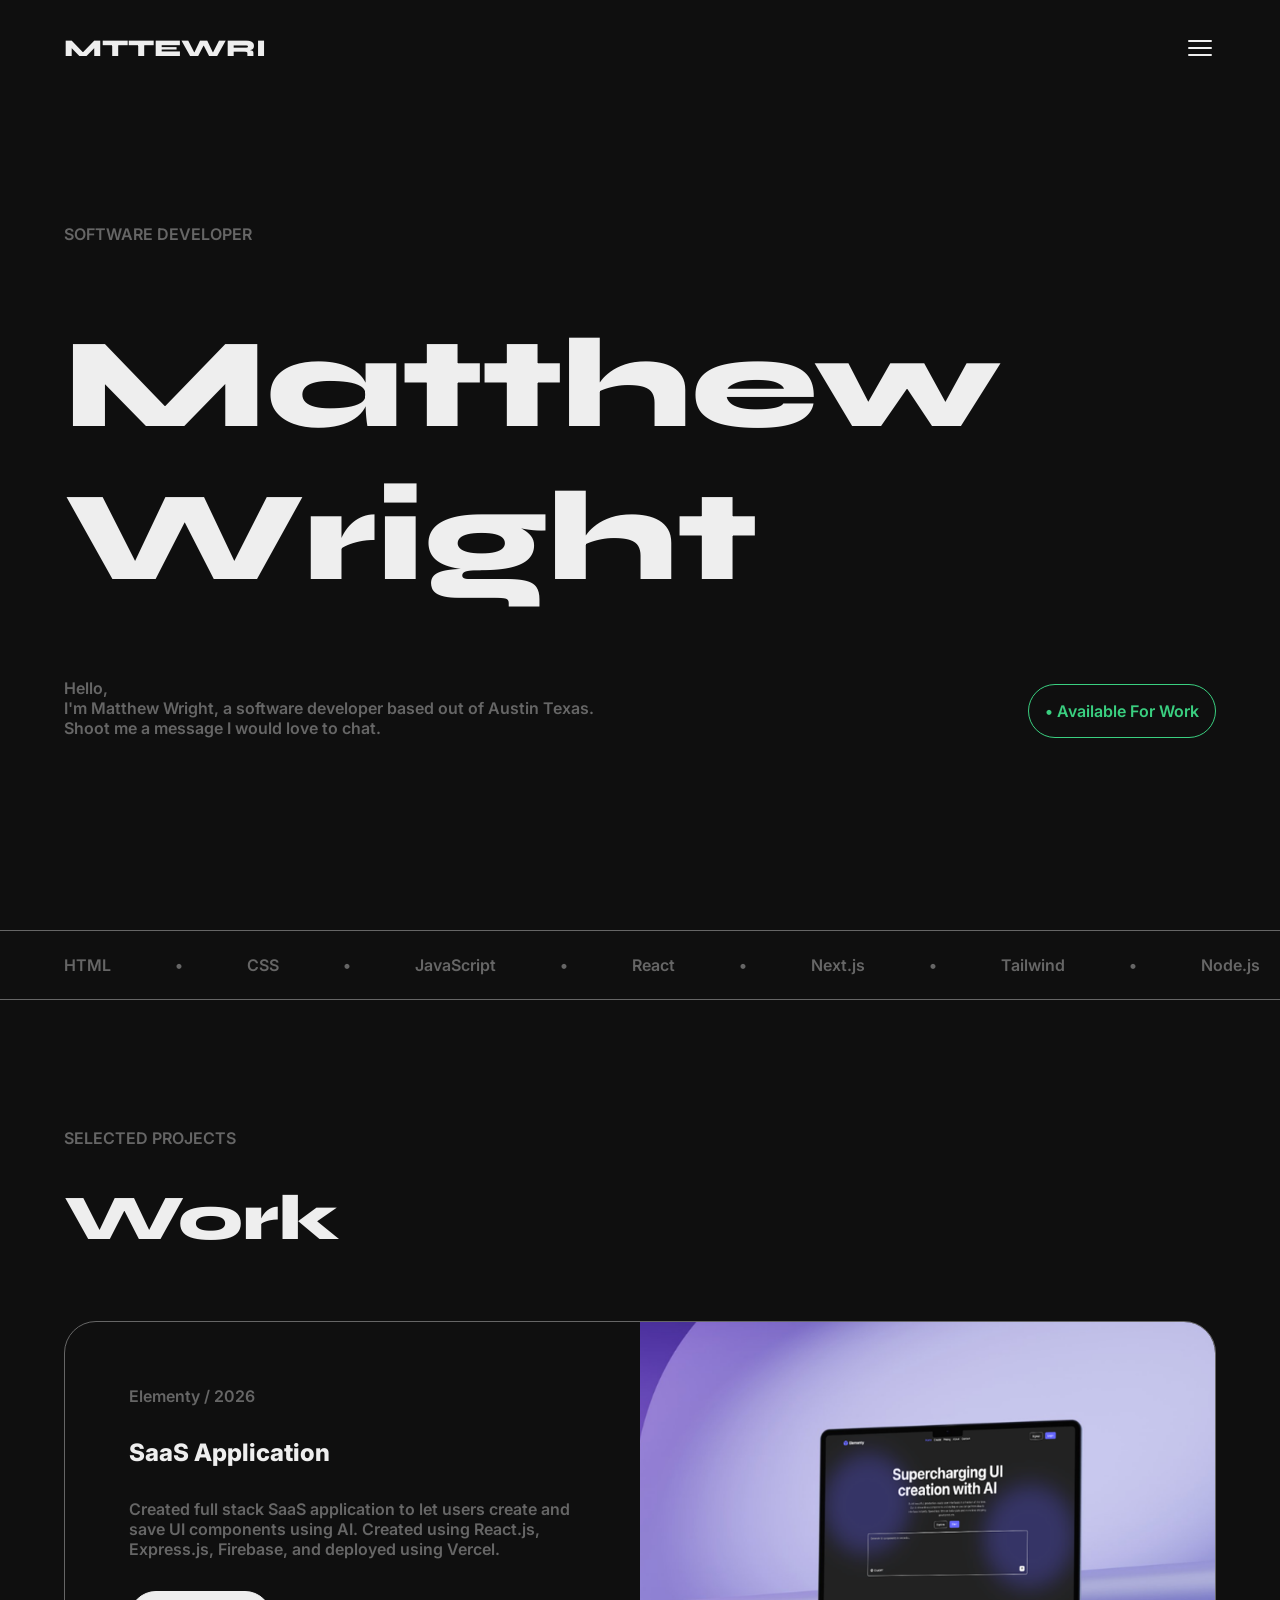
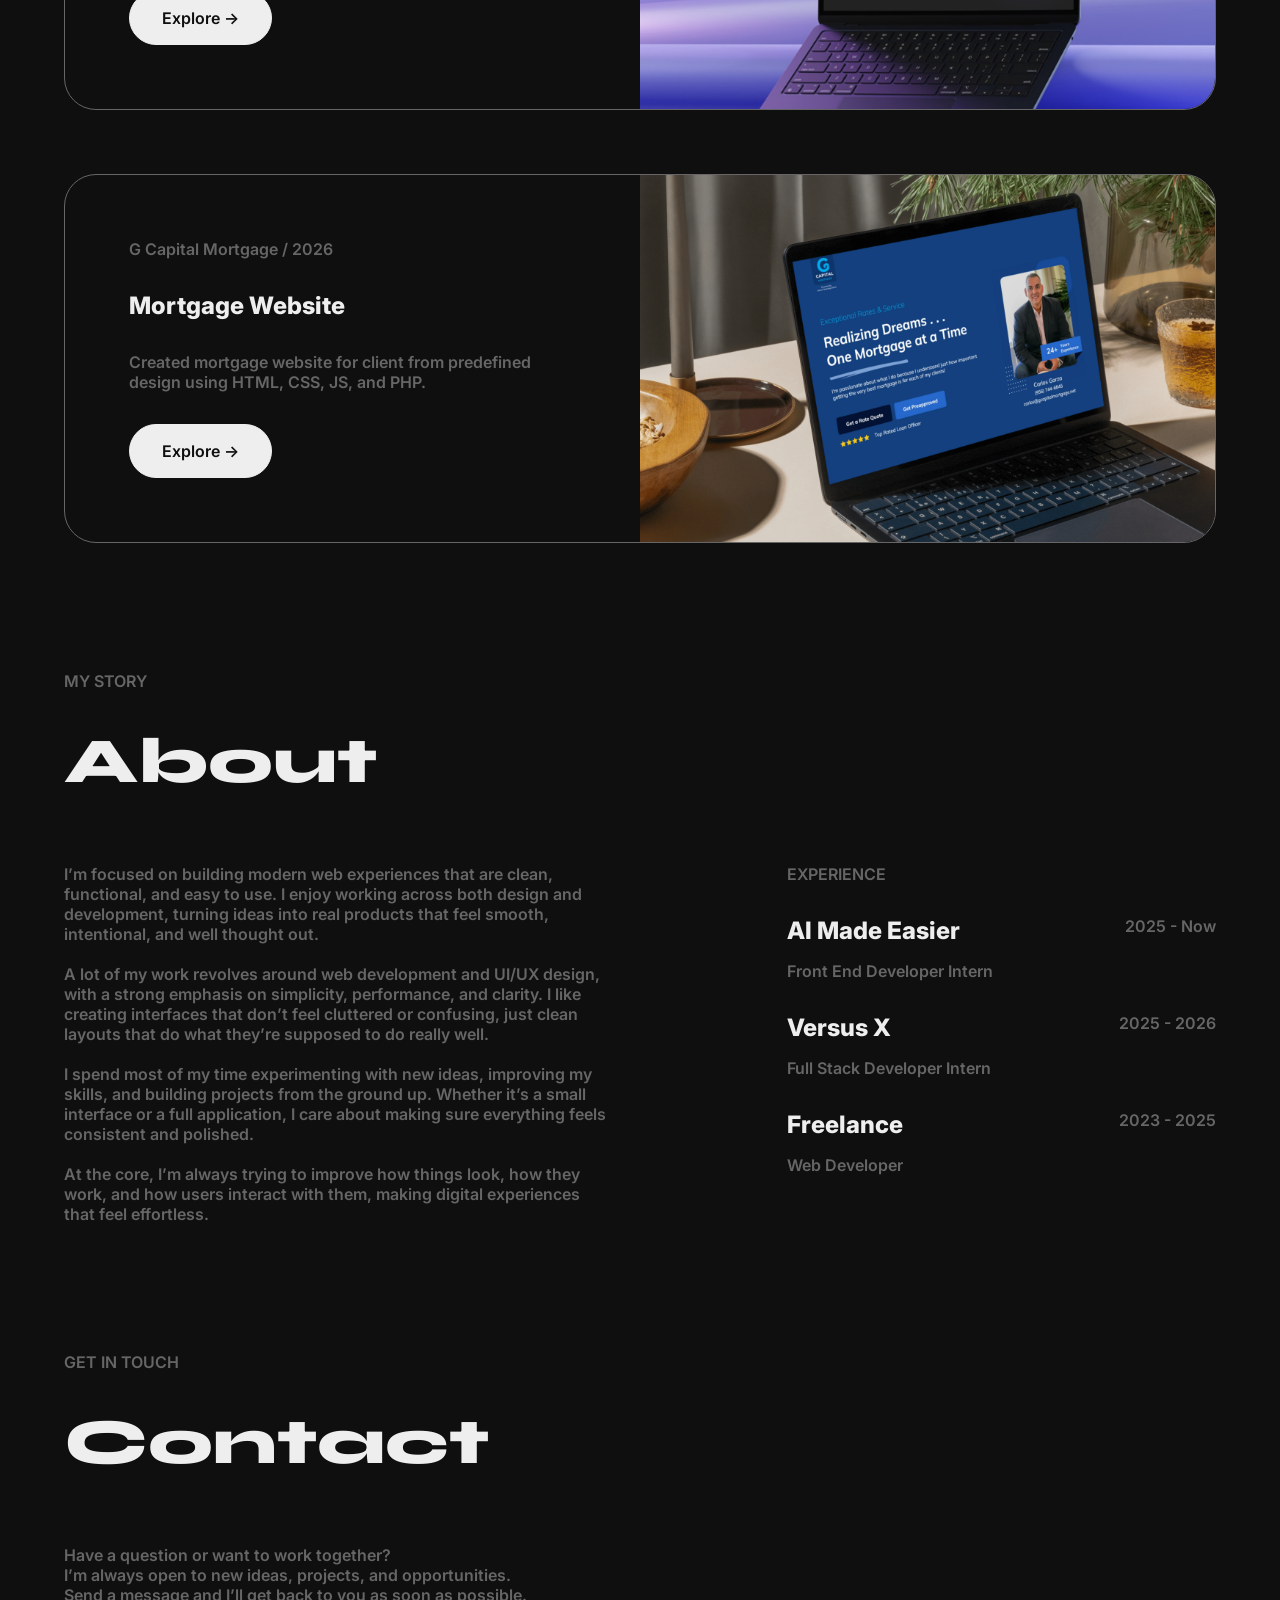
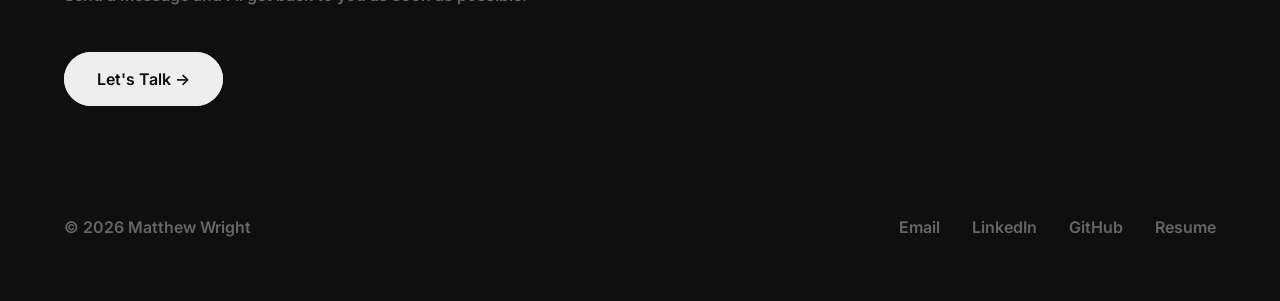
<file: templates/index.html>
<!DOCTYPE html>
<html lang="en">
<head>
    <meta charset="UTF-8">
    <meta name="viewport" content="width=device-width, initial-scale=1.0">

    <link rel="icon" type="image/png" href="/static/images/logo.png">
    <title>Matthew Wright</title>

    <link rel="preconnect" href="https://fonts.googleapis.com">
    <link rel="preconnect" href="https://fonts.gstatic.com" crossorigin>
    <link href="https://fonts.googleapis.com/css2?family=Inter:ital,opsz,wght@0,14..32,100..900;1,14..32,100..900&family=Syne:wght@400..800&display=swap" rel="stylesheet">

    <link rel="stylesheet" href="/static/styles.css">
    <script src="/static/script.js" defer></script>
</head>
<body>
    <div class="wrapper">
        <header class="header header-hidden">
            <a href="/">
                <h3 class="logo">MTTEWRI</h3>
            </a>
            <div class="menu-container">
                <svg xmlns="http://www.w3.org/2000/svg" viewBox="0 0 24 24" fill="currentColor" class="menu">
                    <path fill-rule="evenodd" d="M3 6.75A.75.75 0 0 1 3.75 6h16.5a.75.75 0 0 1 0 1.5H3.75A.75.75 0 0 1 3 6.75ZM3 12a.75.75 0 0 1 .75-.75h16.5a.75.75 0 0 1 0 1.5H3.75A.75.75 0 0 1 3 12Zm0 5.25a.75.75 0 0 1 .75-.75h16.5a.75.75 0 0 1 0 1.5H3.75a.75.75 0 0 1-.75-.75Z" clip-rule="evenodd" />
                </svg>

                <div class="menu-content">
                    <a href="/">Home</a>
                    <a href="#work">Work</a>
                    <a href="#about">About</a>
                    <a href="#contact">Contact</a>
                </div>
            </div>
        </header>
        <section class="hero">
            <div class="hero-text">
                <p class="hero-p hidden">SOFTWARE DEVELOPER</p>
                <h1 class="hero-h1 hidden">Matthew<br>Wright</h1>
                <p class="hero-p hidden">Hello,<br>I'm Matthew Wright, a software developer based out of Austin Texas.<br>Shoot me a message I would love to chat.</p>
            </div>
            <p class="hero-work hidden">• Available For Work</p>
        </section>
        <section class="scroll">
            <div class="scroll-container hidden">
                <div class="scroll-content">
                    <div class="scroll-content-group">
                        <p class="scroll-p">HTML</p>
                        <p class="scroll-p">•</p>
                        <p class="scroll-p">CSS</p>
                        <p class="scroll-p">•</p>
                        <p class="scroll-p">JavaScript</p>
                        <p class="scroll-p">•</p>
                        <p class="scroll-p">React</p>
                        <p class="scroll-p">•</p>
                        <p class="scroll-p">Next.js</p>
                        <p class="scroll-p">•</p>
                        <p class="scroll-p">Tailwind</p>
                        <p class="scroll-p">•</p>
                        <p class="scroll-p">Node.js</p>
                        <p class="scroll-p">•</p>
                        <p class="scroll-p">Python</p>
                        <p class="scroll-p">•</p>
                        <p class="scroll-p">Flask</p>
                        <p class="scroll-p">•</p>
                        <p class="scroll-p">SQL</p>
                        <p class="scroll-p">•</p>
                        <p class="scroll-p">Firebase</p>
                        <p class="scroll-p">•</p>
                        <p class="scroll-p">Supabase</p>
                        <p class="scroll-p">•</p>
                        <p class="scroll-p">Git</p>
                        <p class="scroll-p">•</p>
                        <p class="scroll-p">Figma</p>
                        <p class="scroll-p">•</p>
                        <p class="scroll-p">Canva</p>
                        <p class="scroll-p">•</p>
                        <p class="scroll-p">Linux</p>
                        <p class="scroll-p">•</p>
                        <p class="scroll-p">AWS</p>
                        <p class="scroll-p">•</p>
                    </div>
                    <div class="scroll-content-group">
                        <p class="scroll-p">HTML</p>
                        <p class="scroll-p">•</p>
                        <p class="scroll-p">CSS</p>
                        <p class="scroll-p">•</p>
                        <p class="scroll-p">JavaScript</p>
                        <p class="scroll-p">•</p>
                        <p class="scroll-p">React</p>
                        <p class="scroll-p">•</p>
                        <p class="scroll-p">Next.js</p>
                        <p class="scroll-p">•</p>
                        <p class="scroll-p">Tailwind</p>
                        <p class="scroll-p">•</p>
                        <p class="scroll-p">Node.js</p>
                        <p class="scroll-p">•</p>
                        <p class="scroll-p">Python</p>
                        <p class="scroll-p">•</p>
                        <p class="scroll-p">Flask</p>
                        <p class="scroll-p">•</p>
                        <p class="scroll-p">SQL</p>
                        <p class="scroll-p">•</p>
                        <p class="scroll-p">Firebase</p>
                        <p class="scroll-p">•</p>
                        <p class="scroll-p">Supabase</p>
                        <p class="scroll-p">•</p>
                        <p class="scroll-p">Git</p>
                        <p class="scroll-p">•</p>
                        <p class="scroll-p">Figma</p>
                        <p class="scroll-p">•</p>
                        <p class="scroll-p">Canva</p>
                        <p class="scroll-p">•</p>
                        <p class="scroll-p">Linux</p>
                        <p class="scroll-p">•</p>
                        <p class="scroll-p">AWS</p>
                        <p class="scroll-p">•</p>
                    </div>
                </div>
            </div>
        </section>
        <section class="work" id="work">
            <div class="work-upper hidden">
                <p>SELECTED PROJECTS</p>
                <h2 class="work-h2">Work</h2>
            </div>
            <div class="work-card hidden">
                <div class="work-card-text">
                    <p>Elementy / 2026</p>
                    <h3>SaaS Application</h3>
                    <p>Created full stack SaaS application to let users create and save UI components using AI. Created using React.js, Express.js, Firebase, and deployed using Vercel.</p>
                    <a href="https://elementy.io" target="_blank" class="button-white">Explore -></a>
                </div>
                <img src="/static/images/elementy.png" class="work-card-img"/>
            </div>
            <div class="work-card hidden">
                <div class="work-card-text">
                    <p>G Capital Mortgage / 2026</p>
                    <h3>Mortgage Website</h3>
                    <p>Created mortgage website for client from predefined design using HTML, CSS, JS, and PHP.</p>
                    <a href="https://gcapitalmortgage.net" target="_blank" class="button-white">Explore -></a>
                </div>
                <img src="/static/images/g-capital-mortgage.png" class="work-card-img"/>
            </div>
        </section>
        <section class="about" id="about">
            <div class="about-upper hidden">
                <p>MY STORY</p>
                <h2 class="work-h2">About</h2>
            </div>
            <div class="about-wrapper hidden">
                <p>I’m focused on building modern web experiences that are clean, functional, and easy to use. I enjoy working across both design and development, turning ideas into real products that feel smooth, intentional, and well thought out.<br><br>A lot of my work revolves around web development and UI/UX design, with a strong emphasis on simplicity, performance, and clarity. I like creating interfaces that don’t feel cluttered or confusing, just clean layouts that do what they’re supposed to do really well.<br><br>I spend most of my time experimenting with new ideas, improving my skills, and building projects from the ground up. Whether it’s a small interface or a full application, I care about making sure everything feels consistent and polished.<br><br>At the core, I’m always trying to improve how things look, how they work, and how users interact with them, making digital experiences that feel effortless.</p>
                <div class="about-experience">
                    <p>EXPERIENCE</p>
                    <div class="about-experience-item">
                        <div class="about-experience-text">
                            <h3>AI Made Easier</h3>
                            <p>Front End Developer Intern</p>
                        </div>
                        <p>2025 - Now</p>
                    </div>
                    <div class="about-experience-item">
                        <div class="about-experience-text">
                            <h3>Versus X</h3>
                            <p>Full Stack Developer Intern</p>
                        </div>
                        <p>2025 - 2026</p>
                    </div>
                    <div class="about-experience-item">
                        <div class="about-experience-text">
                            <h3>Freelance</h3>
                            <p>Web Developer</p>
                        </div>
                        <p>2023 - 2025</p>
                    </div>
                </div>
            </div>
        </section>
        <section class="contact" id="contact">
            <div class="contact-upper hidden">
                <p>GET IN TOUCH</p>
                <h2>Contact</h2>
            </div>
            <p class="contact-text hidden">Have a question or want to work together?<br> I’m always open to new ideas, projects, and opportunities.<br>Send a message and I’ll get back to you as soon as possible.</p>
            <div class="hidden">
                <a href="mailto:matthewjwright07@gmail.com" target="_blank" class="button-white">Let's Talk -></a>
            </div>
        </section>
        <footer class="footer">
            <p class="hidden">&copy; <span id="current-year"></span> Matthew Wright</p>
            <div class="footer-links hidden">
                <a class="footer-link" href="mailto:matthewjwright07@gmail.com" target="_blank">Email</a>
                <a class="footer-link" href="https://www.linkedin.com/in/matthew-wright-3a9818396/" target="_blank">LinkedIn</a>
                <a class="footer-link" href="https://github.com/matthew-wright07" target="_blank">GitHub</a>
                <a class="footer-link" href="/static/matthew_wright_resume.pdf" target="_blank">Resume</a>
            </div>
        </footer>
    </div>
</body>
</html>
</file>
<file: static/styles.css>
:root{
    --color-neutral-800: #0f0f0f;
    --color-neutral-600: #666666;
    --color-neutral-400: #BBBBBB;
    --color-neutral-200: #EEEEEE;
    --color-green-800: #3ACF80;
    --color-green-600: #9AE0BB;
    --color-green-400: #DCFEEC;
}

*{
    margin: 0px;
    padding: 0px;
}
body{
    background-color: var(--color-neutral-800);
    color: var(--color-neutral-200);
    font-family: "Inter";
    padding: 0px;
    margin: 0px;
    font-weight: 600;
    font-size: 16px;
    display: flex;
    flex-direction: column;
    width: 100vw;
    align-items: center;
    overflow-x: hidden;
}
.wrapper{
    display: flex;
    flex-direction: column;
    width: 100%;
    overflow-x: hidden;
}
a{
    all: unset;
    cursor: pointer;
}
h1{
    font-size: 128px;
    font-family: "Syne";
    font-weight: 800;
}
h2{
    font-size: 64px;
    font-family: "Syne";
    font-weight: 800;
}
h3{
    font-size: 24px;
    font-family: "Inter";
    font-weight: 800;
}
p{
    color: var(--color-neutral-600);
}
.button-white{
    padding: 16px 32px;
    background-color: var(--color-neutral-200);
    color: var(--color-neutral-800);
    border-radius: 32px;
    width: fit-content;
    transition: all .5s !important;
    border: var(--color-neutral-200) 1px solid;
}
.button-white:hover{
    background-color: transparent;
    border: var(--color-neutral-200) 1px solid;
    color: var(--color-neutral-200);
}


.header{
    display: flex;
    align-items: center;
    justify-content: space-between;
    padding: 32px 64px;
}
.logo{
    font-size: 24px;
    font-family: "Syne";
    font-weight: 800;
}
.menu-container{
    display: flex;
    flex-direction: column;
    gap: 32px;
    align-items: end;
    position: relative;
}
.menu{
    height: 32px;
}
.menu:hover{
    cursor: pointer;
}
.menu-content{
    position: absolute;
    flex-direction: column;
    top: 56px;
    display: none;
    align-items: end;
    gap: 16px;
}



.hero{
    display: flex;
    justify-content: space-between;
    padding: 128px 64px;
    align-items: end;
}
.hero-p{
    width: fit-content;
}
.hero-text{
    display: flex;
    flex-direction: column;
    gap: 64px;
    width: fit-content;
}
.hero-work{
    border: var(--color-green-800) 1px solid;
    border-radius: 32px;
    padding: 16px;
    width: fit-content;
    height: fit-content;
    white-space: nowrap;
    color: var(--color-green-800);
}
.hero-h1{
    width: fit-content;
}


.scroll{
    padding: 64px 0px;
    overflow-x: hidden;
}
.scroll-container{
    width: 100%;
    padding: 24px 64px;
    border-top: var(--color-neutral-600) 1px solid;
    border-bottom: var(--color-neutral-600) 1px solid;
}
.scroll-content{
    display: flex;
}
.scroll-content-group{
    display: flex;
    gap: 64px;
    padding-right: 64px;
    animation: slide 32s linear infinite;
}
@keyframes slide{
    0%{
        transform: translateX(0%);
    }
    100%{
        transform: translateX(-100%);
    }
}


.work{
    display: flex;
    flex-direction: column;
    gap: 64px;
    padding: 64px;
}
.work-upper{
    display: flex;
    flex-direction: column;
    gap: 32px;
}
.work-card{
    border: var(--color-neutral-600) 1px solid;
    border-radius: 32px;
    display: grid;
    grid-template-columns: 1fr 1fr;
    overflow: hidden;
}
.work-card-text{
    order: 1;
    padding: 64px;
    display: flex;
    flex-direction: column;
    gap: 32px;
}
.work-card-img{
    order: 2;
    width: 100%;
    height: 100%;
    object-fit: cover;
}


.about{
    padding: 64px;
    display: flex;
    flex-direction: column;
    gap: 64px;
}
.about-upper{
    display: flex;
    flex-direction: column;
    gap: 32px;
}
.about-wrapper{
    display: grid;
    grid-template-columns: 1fr 1fr;
    gap: 64px;
}
.about-experience{
    display: flex;
    flex-direction: column;
    gap: 32px;
    justify-self: end;
}
.about-experience-item{
    display: flex;
    justify-content: space-between;
    gap: 128px;
}
.about-experience-text{
    display: flex;
    flex-direction: column;
    gap: 16px;
}


.contact{
    display: flex;
    flex-direction: column;
    gap: 64px;
    padding: 64px;
}
.contact-upper{
    display: flex;
    flex-direction: column;
    gap: 32px;
}


.footer{
    padding: 64px;
    display: flex;
    justify-content: space-between;
}
.footer-links{
    display: flex;
    gap: 32px;
}
.footer-link{
    color: var(--color-neutral-600);
}

.hidden{
    opacity: 0;
    transform: translateY(32px);
    transition: all 1s ease-in-out;
}
.show{
    opacity: 1;
    transform: translateY(0px);
}
.header-hidden{
    opacity: 0;
    transform: translateY(-32px);
    transition: all 1s ease-in-out;
}
.header-show{
    opacity: 1;
    transform: translateY(0px);
}






@media screen and (max-width: 1200px){
    h1{
        font-size: 48px;
    }
    h2{
    font-size: 32px;
    font-family: "Syne";
    font-weight: 800;
    }
    h3{
        font-size: 24px;
        font-family: "Inter";
        font-weight: 800;
    }
    .logo{
        font-size: 16px;
    }


    .header{
        padding: 32px;
    }

    
    .hero{
        flex-direction: column;
        align-items: start;
        gap: 64px;
        padding: 64px 32px;
    }
    .hero-p{
        width: 300px;
    }

    .scroll{
        padding: 64px 0px;
    }

    .work{
        padding: 32px;
    }
    .work-card{
        grid-template-columns: 1fr;
    }
    .work-card-text{
        order: 2;
        padding: 64px 32px;
    }
    .work-card-img{
        order: 1;
    }

    .about{
        padding: 64px 32px;
    }
    .about-wrapper{
        grid-template-columns: 1fr;
    }
    .about-experience{
        justify-self: start;
    }


    .contact{
        padding: 64px 32px;
    }
    .contact-text{
        width: 300px;
    }

    
    .footer{
        padding: 64px 32px;
        flex-direction: column-reverse;
        gap: 32px;
    }
    .footer-links{
        justify-content: space-between;
    }

}

@media screen and (min-width: 1920px){
    .wrapper{
        max-width: 1920px;
    }
    .scroll{
        padding: 64px
    }
    .scroll-container{
        border: none;
        overflow-x: hidden;
    }

}
</file>
